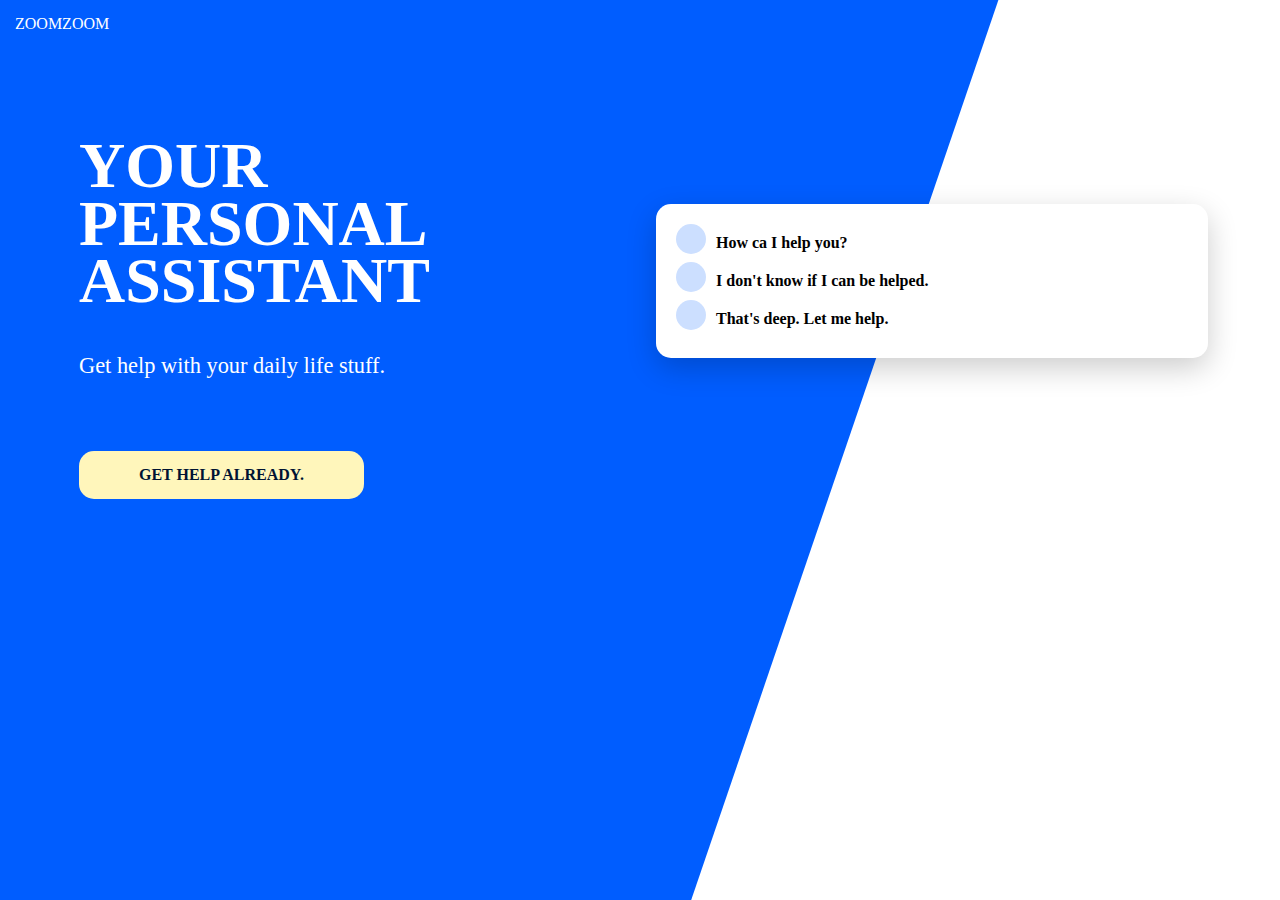
<file: crash-course-sass/index.html>
<!DOCTYPE html>
<html lang="en">
<head>
    <meta charset="UTF-8">
    <meta name="viewport" content="width=device-width, initial-scale=1.0">
    <meta http-equiv="X-UA-Compatible" content="ie=edge">
    <title>Document</title>
    <link rel="stylesheet" href="css/main.css" />
</head>
<body>
    
    <div id="bg"></div>

    <header>
        <a href="#">ZoomZoom</a>
    </header>

    <main>
        <section id="card">
            <ul>
                <li>
                    <span></span>
                    <strong>How ca I help you?</strong>
                </li>
                <li>
                    <span></span>
                    <strong>I don't know if I can be helped.</strong>
                </li>
                <li>
                    <span></span>
                    <strong>That's deep. Let me help.</strong>
                </li>
            </ul>
        </section>
        <section id="primary">
            <h1>Your Personal Assistant</h1>
            <p>Get help with your daily life stuff.</p>

            <a href="#">Get help already.</a>
        </section>
    </main>

</body>
</html>
</file>
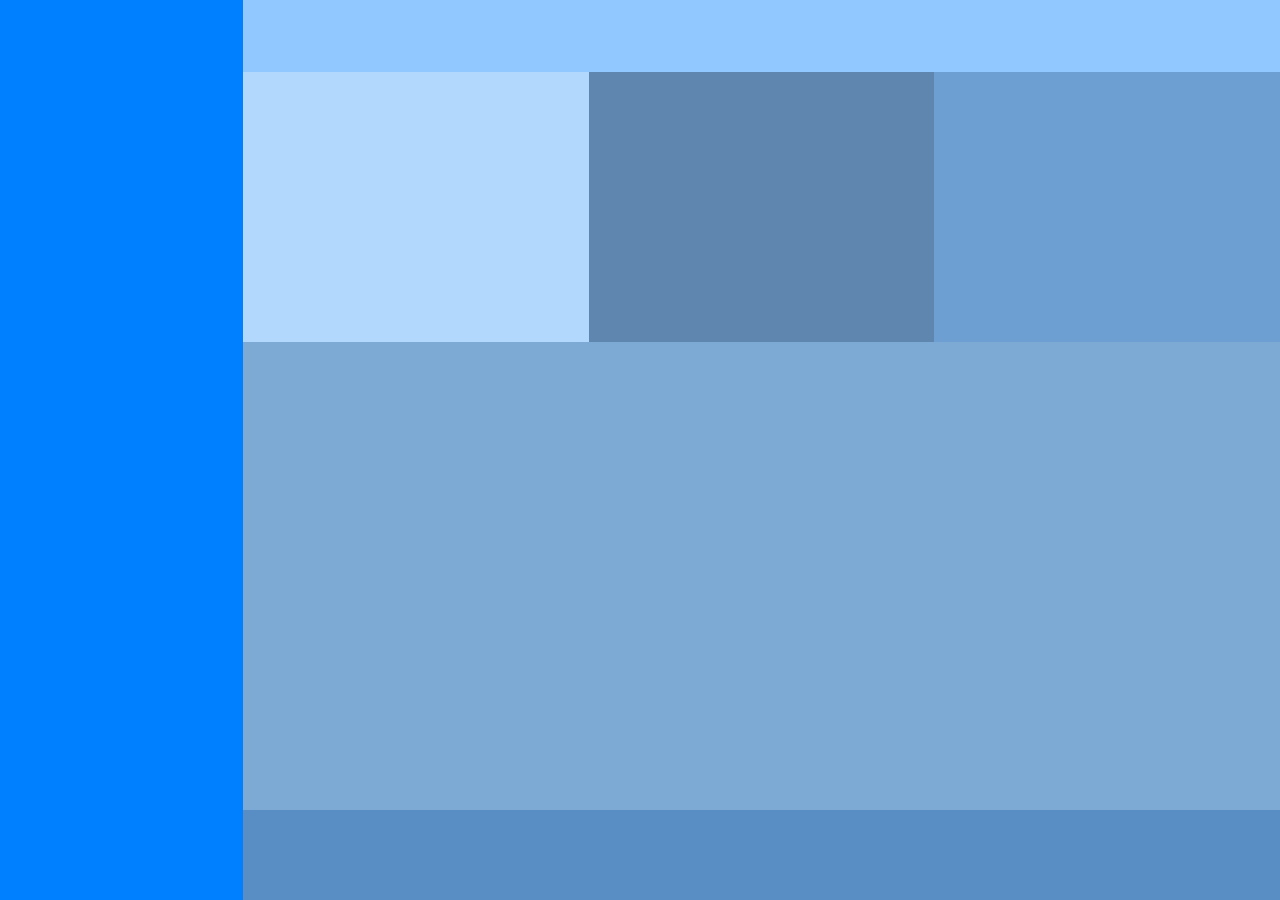
<file: css-grids-template-areas/index.html>
<!DOCTYPE html>
<html lang="en">
<head>
    <meta charset="UTF-8">
    <meta name="viewport" content="width=device-width, initial-scale=1.0">
    <meta http-equiv="X-UA-Compatible" content="ie=edge">
    <title>Document</title>
    <link rel="stylesheet" href="main.css">
</head>
<body>
    <aside></aside>
    <header></header>
    <section></section>
    <section></section>
    <section></section>
    <main></main>
    <footer></footer>
</body>
</html>
</file>
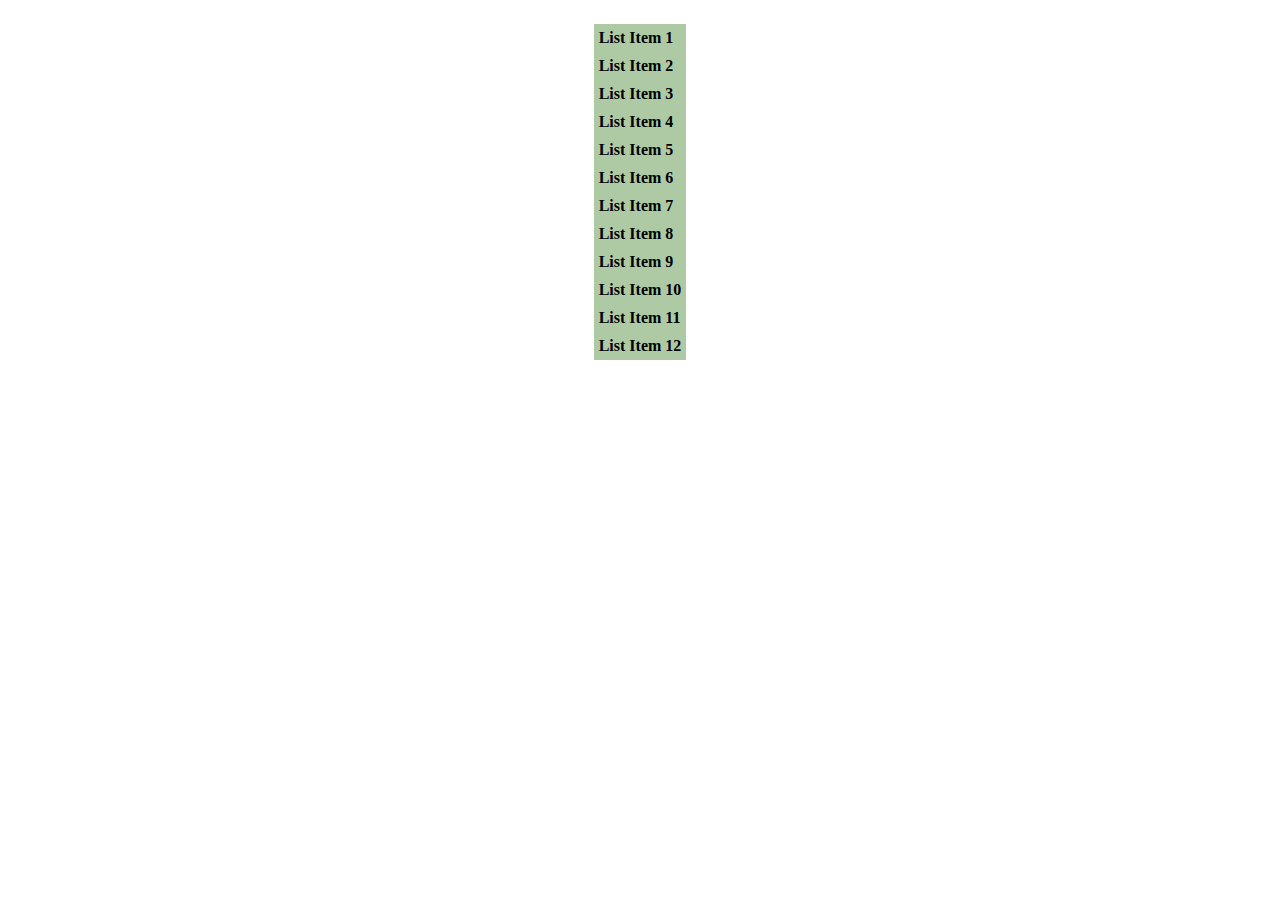
<file: nth-child-examples/index.html>
<!DOCTYPE html>
<html lang="en">
<head>
    <meta charset="UTF-8">
    <meta name="viewport" content="width=device-width, initial-scale=1.0">
    <meta http-equiv="X-UA-Compatible" content="ie=edge">
    <title>Document</title>
    <link rel="stylesheet" href="css/style.css">
</head>
<body>
        <ul>
            <li><a href="#">list item 1</a></li>
            <li>list item 2</li>
            <li>list item 3</li>
            <li>list item 4</li>
            <li>list item 5</li>
            <li>list item 6</li>
            <li>list item 7</li>
            <li>list item 8</li>
            <li>list item 9</li>
            <li>list item 10</li>
            <li>list item 11</li>
            <li>list item 12</li>
        </ul>
</body>
</html>
</file>
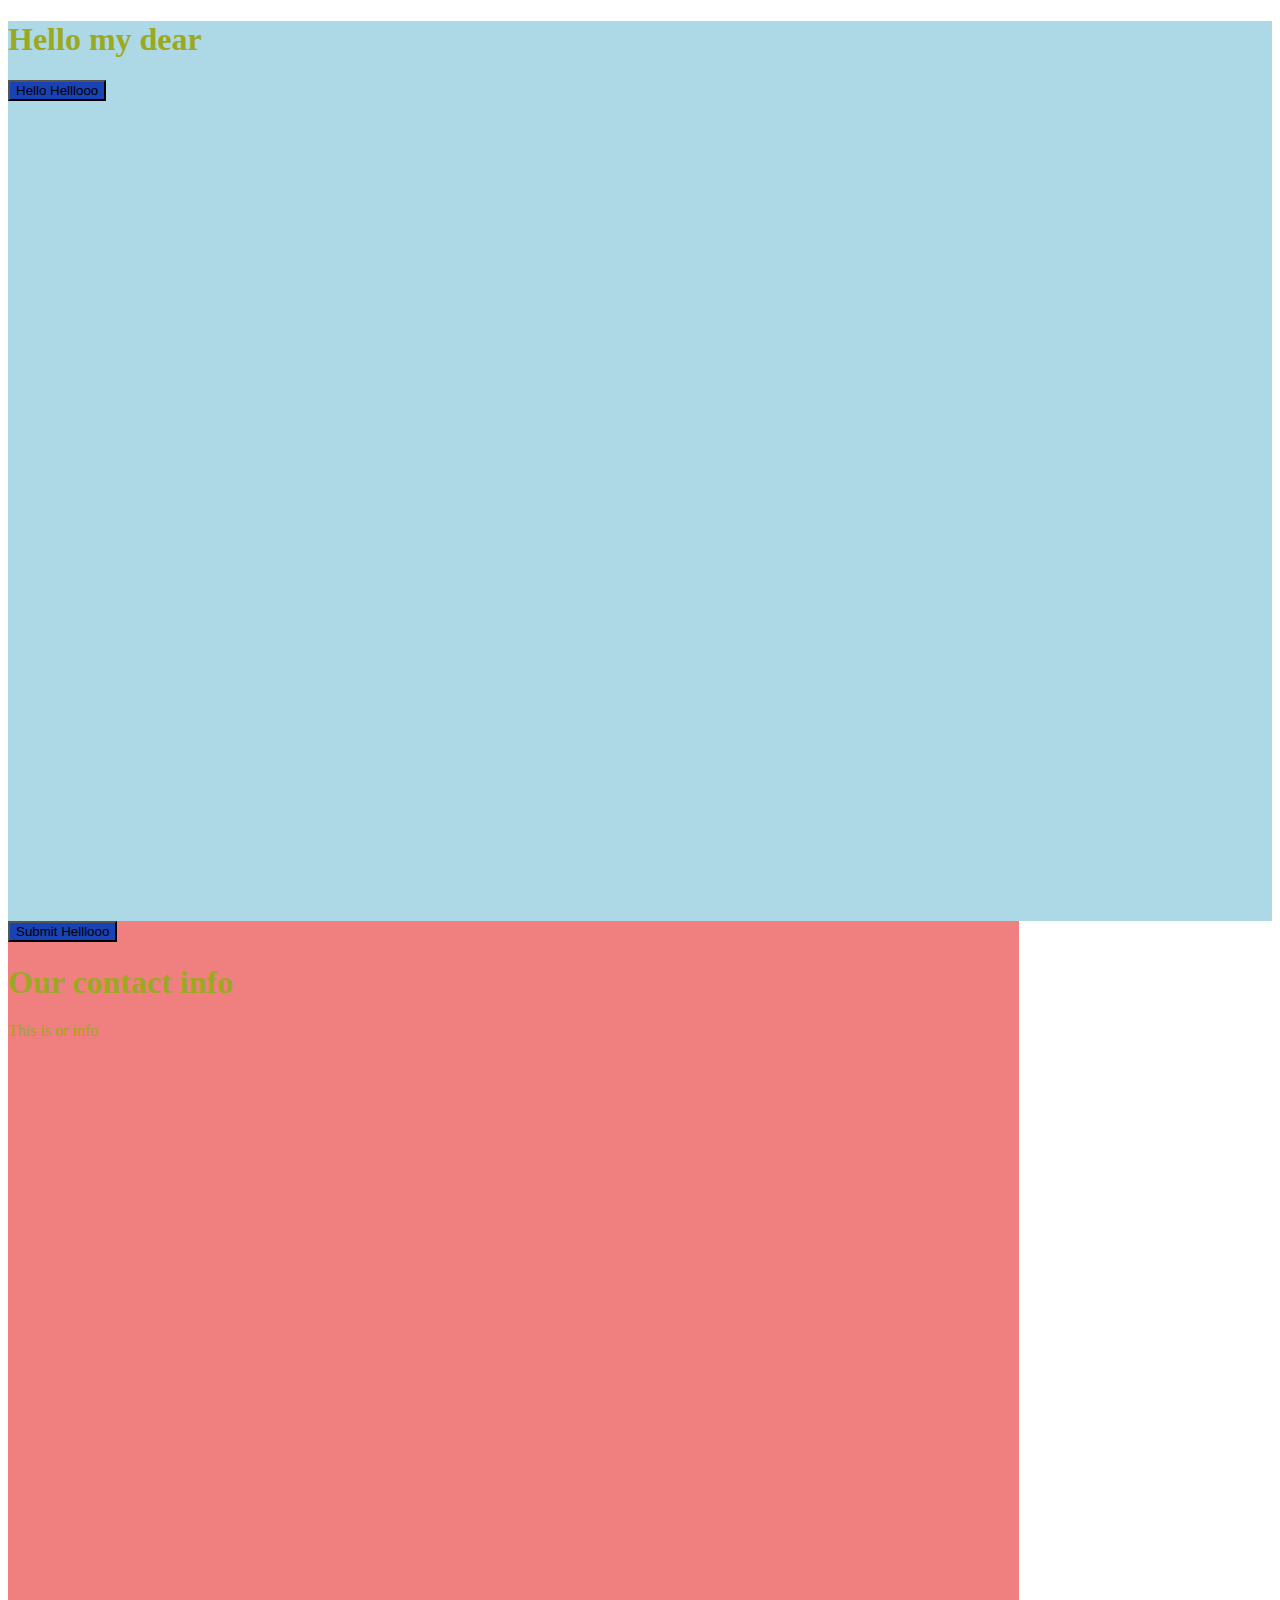
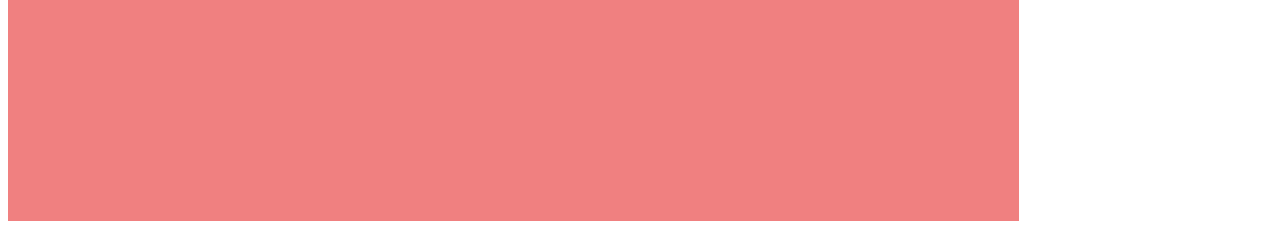
<file: scss/index.html>
<!DOCTYPE html>
<html>
    <head>
        <meta charset="UTF-8" />
        <meta name="viewport" content="width=device-width, initial-scale=1.0" />
        <meta http-equiv="X-UA-Compatible" content="ie=edge" />
        <link rel="stylesheet" href="./styles/style.css" />
        <title>Sassy</title>
    </head>
    <body>
        <header>
            <h1>Hello my dear</h1>
            <button>Hello</button>
        </header>
        <div class="contact">
            <button>Submit</button>
            <div class="info">
                <h1>Our contact info</h1>
                <p>This is or info</p>
            </div>
        </div>
    </body>
</html>
</file>
<file: crash-course-sass/css/main.css>
body, html {
  height: 100%;
}

body {
  font-family: 'Montserrat';
  margin: 0;
}

body #bg {
  -webkit-clip-path: polygon(100% 0, 100% 82%, 43% 100%, 0 100%, 0 0);
          clip-path: polygon(100% 0, 100% 82%, 43% 100%, 0 100%, 0 0);
  background-color: #005DFF;
  width: 100%;
  height: 100%;
  position: absolute;
  z-index: -1;
}

@media (min-width: 700px) {
  body #bg {
    -webkit-clip-path: polygon(0 0, 78% 0, 54% 100%, 0% 100%);
            clip-path: polygon(0 0, 78% 0, 54% 100%, 0% 100%);
  }
}

body header a {
  color: white;
  text-decoration: none;
  padding: 15px;
  display: block;
  text-transform: uppercase;
}

@media (min-width: 700px) {
  main {
    display: -ms-grid;
    display: grid;
    -ms-grid-columns: 50% auto;
        grid-template-columns: 50% auto;
        grid-template-areas: "primary card";
  }
}

main section#card {
  background: #fff;
  padding: 20px;
  margin: 1em auto;
  border-radius: 15px;
  -webkit-box-shadow: 0 10px 30px rgba(0, 0, 0, 0.2);
          box-shadow: 0 10px 30px rgba(0, 0, 0, 0.2);
  width: 80%;
}

@media (min-width: 700px) {
  main section#card {
    grid-area: card;
    height: -webkit-fit-content;
    height: -moz-fit-content;
    height: fit-content;
    -ms-flex-item-align: center;
        -ms-grid-row-align: center;
        align-self: center;
    margin: 1em;
  }
}

main section#card ul {
  list-style-type: none;
  margin: 0;
  padding: 0;
}

main section#card ul li {
  margin-bottom: 10px;
}

main section#card ul li span {
  position: absolute;
  width: 30px;
  height: 30px;
  background-color: #ccdfff;
  border-radius: 50%;
  margin-right: 10px;
}

main section#card ul li strong {
  display: inline-block;
  margin-left: 40px;
  margin-top: 10px;
}

main section#primary {
  color: #fff;
  padding: 15px;
  text-align: center;
}

@media (min-width: 700px) {
  main section#primary {
    grid-area: primary;
    text-align: left;
    margin: 4em 0 0 4em;
  }
}

main section#primary h1 {
  font-size: 3em;
  margin-top: 10px;
  text-transform: uppercase;
}

@media (min-width: 700px) {
  main section#primary h1 {
    width: 30%;
    font-size: 4em;
    line-height: .9em;
  }
}

main section#primary p {
  font-size: 1.4em;
}

main section#primary a {
  color: #001333;
  border-radius: 15px;
  text-decoration: none;
  text-transform: uppercase;
  font-weight: bold;
  background-color: #FFF6BB;
  display: block;
  text-align: center;
  margin: 50px auto 0 auto;
  padding: 15px;
}

@media (min-width: 700px) {
  main section#primary a {
    display: inline-block;
    padding: 15px 60px;
  }
}
/*# sourceMappingURL=main.css.map */
</file>
<file: css-grids-template-areas/main.css>
body, html {
    height: 100vh;
}

body {
    margin: 0;
    display: grid;
    grid-template-columns: 100%;
    grid-template-rows: repeat(auto, 5);
    grid-template-areas:
        "sect1"
        "sect2"
        "sect3"
        "main"
        "footer"
}

aside {
    grid-area: sidebar;
    background-color: #007FFF;
}

header {
    grid-area: header;
    background-color: #91C8FF;
}

section:nth-of-type(1) {
    grid-area: sect1;
    background-color: #B3D8FD;
}

section:nth-of-type(2) {
    grid-area: sect2;
    background-color: #5E86AF;
}

section:nth-of-type(3) {
    grid-area: sect3;
    background-color: #6D9FD2;
}

main {
    grid-area: main;
    background-color: #7DA9D5;
}

footer {
    grid-area: footer;
    background-color: #588EC3;
}

@media only screen and (min-width: 768px) {

    body {
        margin: 0;
        display: grid;
        grid-template-columns: auto 27% 27% 27%;
        grid-template-rows: 8% 30% auto 10%;
        grid-template-areas:
            "sidebar header header header"
            "sidebar sect1 sect2 sect3"
            "sidebar main main main"
            "sidebar footer footer footer"
    }

}
</file>
<file: nth-child-examples/css/style.css>
body {
  display: -webkit-box;
  display: -ms-flexbox;
  display: flex;
  -webkit-box-pack: center;
      -ms-flex-pack: center;
          justify-content: center;
}

body ul {
  padding: 0;
  background-color: #aecaa5;
}

body li {
  font-weight: bold;
  list-style-type: none;
  text-transform: capitalize;
  padding: 5px;
}

body li:nth-child(n) {
  cursor: pointer;
  -webkit-transition: background-color 1s, color 1s, -webkit-transform 1s;
  transition: background-color 1s, color 1s, -webkit-transform 1s;
  transition: transform 1s, background-color 1s, color 1s;
  transition: transform 1s, background-color 1s, color 1s, -webkit-transform 1s;
}

body li:nth-child(n):hover {
  -webkit-transform: translateX(10px);
          transform: translateX(10px);
  background-color: orange;
  color: red;
}

body a {
  color: inherit;
  text-decoration: none;
}
/*# sourceMappingURL=style.css.map */
</file>
<file: scss/styles/style.css>
header, .contact {
  height: 100vh;
  color: #9ba821;
  background: lightblue;
}

header button, .contact button {
  background: #1942b4;
}

header button::after, .contact button::after {
  content: " Helllooo";
}

.contact {
  background: lightcoral;
  width: 80%;
}
/*# sourceMappingURL=style.css.map */
</file>
